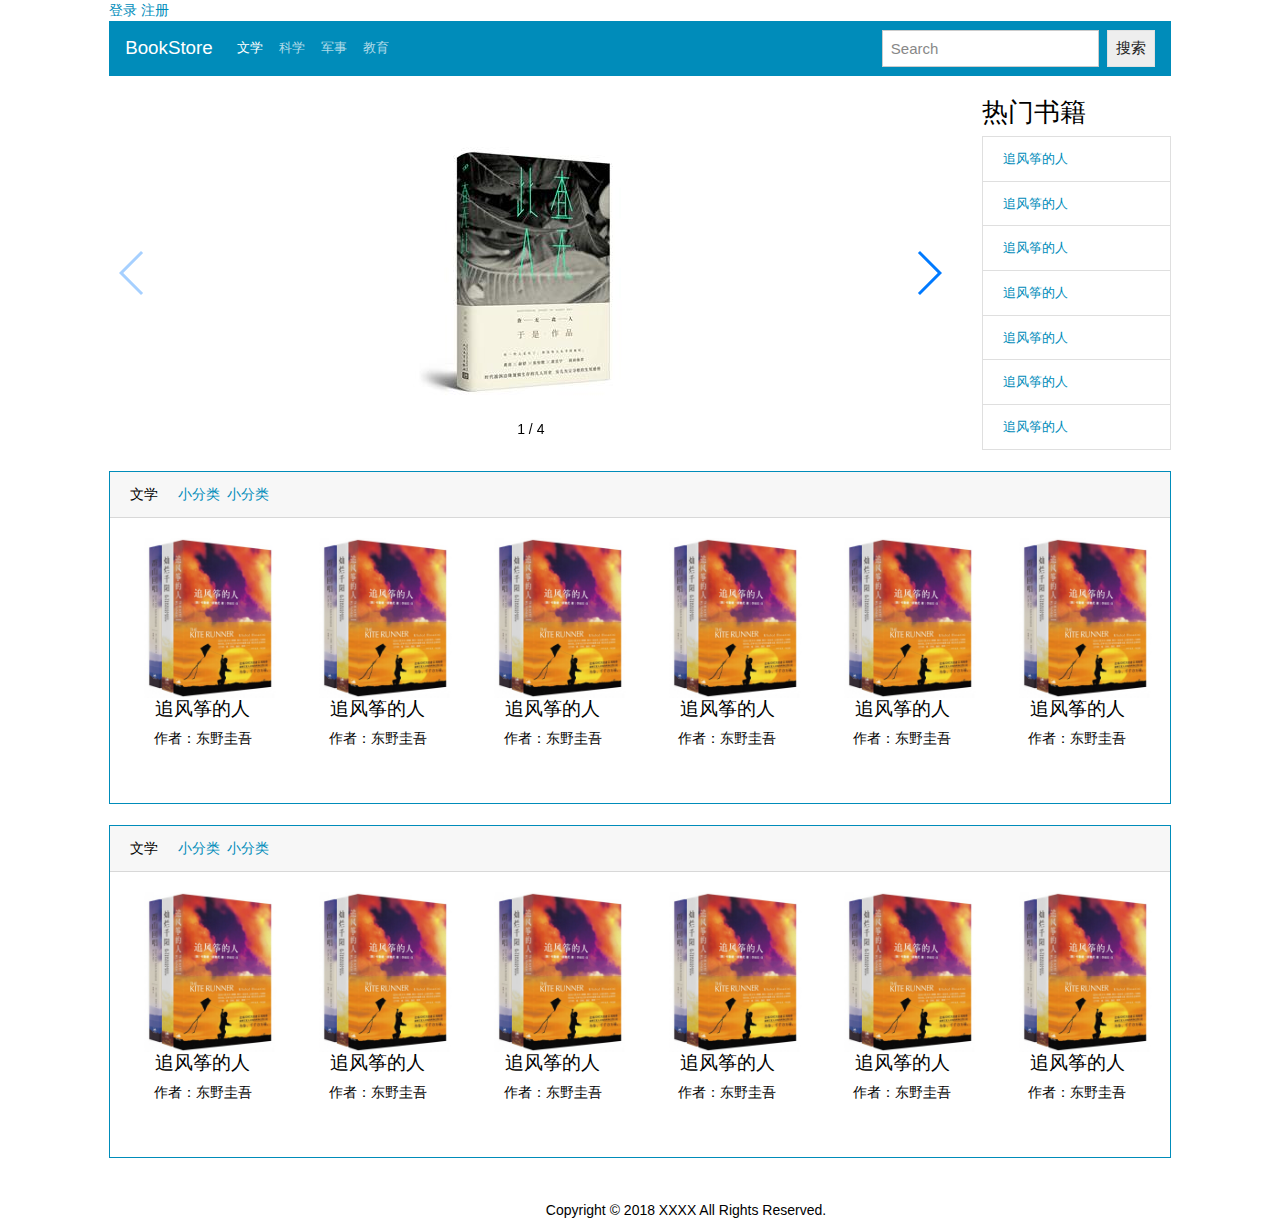
<file: hello_jquery/index.html>
<!DOCTYPE html>
<html>

	<head>
		<meta charset="UTF-8">
		<title></title>
		<link rel="stylesheet" href="css/bootsrap.css" />
		<link rel="stylesheet" type="text/css" href="css/swiper.min.css" />
		<style>
			.thumbnail a img {
				height: 160px;
			}
			
			.thumbnail .caption {
				text-align: center;
				height: 85px;
			}
			
			html,
			body {
				position: relative;
				height: 100%;
			}
			
			body {
				font-family: Helvetica Neue, Helvetica, Arial, sans-serif;
				font-size: 14px;
				color: #000;
				margin: 0;
				padding: 0;
			}
			
			.swiper-container {
				width: 100%;
				height: 100%;
			}
			
			.swiper-slide {
				text-align: center;
				font-size: 18px;
				background: #fff;
				/* Center slide text vertically */
				display: -webkit-box;
				display: -ms-flexbox;
				display: -webkit-flex;
				display: flex;
				-webkit-box-pack: center;
				-ms-flex-pack: center;
				-webkit-justify-content: center;
				justify-content: center;
				-webkit-box-align: center;
				-ms-flex-align: center;
				-webkit-align-items: center;
				align-items: center;
			}
		</style>
	</head>

	<body>
		<div class="bs-docs-section clearfix">
			<div class="row">
				<div class="col-lg-10 offset-1">
					<div class="page-header">
						<a href="${pageContext.request.contextPath}/user/loginPage.do">登录</a>
						<a href="${pageContext.request.contextPath}/user/registerPage.do">注册</a>
					</div>
					<div class="bs-component">
						<nav class="navbar navbar-expand-lg navbar-dark bg-primary">
							<a class="navbar-brand" href="#">BookStore</a>
							<button class="navbar-toggler" type="button" data-toggle="collapse" data-target="#navbarColor01" aria-controls="navbarColor01" aria-expanded="false" aria-label="Toggle navigation">
                  <span class="navbar-toggler-icon"></span>
                </button>

							<div class="collapse navbar-collapse" id="navbarColor01">
								<ul class="navbar-nav mr-auto">
									<li class="nav-item active">
										<a class="nav-link" href="#">文学 <span class="sr-only">(current)</span></a>
									</li>
									<li class="nav-item">
										<a class="nav-link" href="#">科学</a>
									</li>
									<li class="nav-item">
										<a class="nav-link" href="#">军事</a>
									</li>
									<li class="nav-item">
										<a class="nav-link" href="#">教育</a>
									</li>
								</ul>
								<form class="form-inline my-2 my-lg-0">
									<input class="form-control mr-sm-2" type="text" placeholder="Search">
									<button class="btn btn-secondary my-2 my-sm-0" type="submit">搜索</button>
								</form>
							</div>
						</nav>
					</div>
				</div>
			</div>
		</div>
		<br />
		<div class="bs-docs-section">

			<div class="row">
				<div class="col-lg-8 offset-1">
					<div class="swiper-container">
						<div class="swiper-wrapper">
							<div class="swiper-slide"><img src="img/1.jpg"></div>
							<div class="swiper-slide"><img src="img/2.jpg"></div>
							<div class="swiper-slide"><img src="img/3.jpg"></div>
							<div class="swiper-slide"><img src="img/4.jpg"></div>
						</div>
						<!-- Add Pagination -->
						<div class="swiper-pagination"></div>
						<!-- Add Arrows -->
						<div class="swiper-button-next"></div>
						<div class="swiper-button-prev"></div>
					</div>
				</div>

				<div class="col-md-2 my-col-right">
					<div class="panel panel-default">
						<div class="panel-heading">
							<h3 class="panel-title">热门书籍</h3>
						</div>
						<!-- <div class="panel-body"> -->
						<ul class="list-group">
							<li class="list-group-item">
								<a href="${pageContext.request.contextPath}/book/${book.id}.html">追风筝的人</a>
							</li>
							<li class="list-group-item">
								<a href="${pageContext.request.contextPath}/book/${book.id}.html">追风筝的人</a>
							</li>
							<li class="list-group-item">
								<a href="${pageContext.request.contextPath}/book/${book.id}.html">追风筝的人</a>
							</li>
							<li class="list-group-item">
								<a href="${pageContext.request.contextPath}/book/${book.id}.html">追风筝的人</a>
							</li>
							<li class="list-group-item">
								<a href="${pageContext.request.contextPath}/book/${book.id}.html">追风筝的人</a>
							</li>
							<li class="list-group-item">
								<a href="${pageContext.request.contextPath}/book/${book.id}.html">追风筝的人</a>
							</li>
							<li class="list-group-item">
								<a href="${pageContext.request.contextPath}/book/${book.id}.html">追风筝的人</a>
							</li>
						</ul>
						<!-- </div> -->
					</div>
				</div>
			</div>
			<br />
			<div class="row">
				<div class="col-lg-10 offset-1">
					<div class="bs-component">
						<div class="card border-primary">
							<div class="card-header">文学 &nbsp;&nbsp;&nbsp;
								<a href="#"><span class="label label-default text-right">小分类</span></a>&nbsp;
								<a href="#"><span class="label label-default text-right">小分类</span></a>
							</div>

							<div class="card-body">
								<div class="row">
									<div class="col-lg-2">
										<div class="thumbnail">
											<a href="#"><img src="img/aa.jpg" alt="${book.name }"></a>
											<div class="caption">
												<h5>追风筝的人</h5>
												<p>作者：东野圭吾</p>
											</div>
										</div>
									</div>
									<div class="col-lg-2">
										<div class="thumbnail">
											<a href="#"><img src="img/aa.jpg" alt="${book.name }"></a>
											<div class="caption">
												<h5>追风筝的人</h5>
												<p>作者：东野圭吾</p>
											</div>
										</div>
									</div>
									<div class="col-lg-2">
										<div class="thumbnail">
											<a href="#"><img src="img/aa.jpg" alt="${book.name }"></a>
											<div class="caption">
												<h5>追风筝的人</h5>
												<p>作者：东野圭吾</p>
											</div>
										</div>
									</div>
									<div class="col-lg-2">
										<div class="thumbnail">
											<a href="#"><img src="img/aa.jpg" alt="${book.name }"></a>
											<div class="caption">
												<h5>追风筝的人</h5>
												<p>作者：东野圭吾</p>
											</div>
										</div>
									</div>
									<div class="col-lg-2">
										<div class="thumbnail">
											<a href="#"><img src="img/aa.jpg" alt="${book.name }"></a>
											<div class="caption">
												<h5>追风筝的人</h5>
												<p>作者：东野圭吾</p>
											</div>
										</div>
									</div>
									<div class="col-lg-2">
										<div class="thumbnail">
											<a href="#"><img src="img/aa.jpg" alt="${book.name }"></a>
											<div class="caption">
												<h5>追风筝的人</h5>
												<p>作者：东野圭吾</p>
											</div>
										</div>
									</div>
								</div>
							</div>
						</div>
					</div>
				</div>
			</div>
			<br />
			<div class="row">
				<div class="col-lg-10 offset-1">
					<div class="bs-component">
						<div class="card border-primary">
							<div class="card-header">文学 &nbsp;&nbsp;&nbsp;
								<a href="#"><span class="label label-default text-right">小分类</span></a>&nbsp;
								<a href="#"><span class="label label-default text-right">小分类</span></a>
							</div>

							<div class="card-body">
								<div class="row">
									<div class="col-lg-2">
										<div class="thumbnail">
											<a href="#"><img src="img/aa.jpg" alt="${book.name }"></a>
											<div class="caption">
												<h5>追风筝的人</h5>
												<p>作者：东野圭吾</p>
											</div>
										</div>
									</div>
									<div class="col-lg-2">
										<div class="thumbnail">
											<a href="#"><img src="img/aa.jpg" alt="${book.name }"></a>
											<div class="caption">
												<h5>追风筝的人</h5>
												<p>作者：东野圭吾</p>
											</div>
										</div>
									</div>
									<div class="col-lg-2">
										<div class="thumbnail">
											<a href="#"><img src="img/aa.jpg" alt="${book.name }"></a>
											<div class="caption">
												<h5>追风筝的人</h5>
												<p>作者：东野圭吾</p>
											</div>
										</div>
									</div>
									<div class="col-lg-2">
										<div class="thumbnail">
											<a href="#"><img src="img/aa.jpg" alt="${book.name }"></a>
											<div class="caption">
												<h5>追风筝的人</h5>
												<p>作者：东野圭吾</p>
											</div>
										</div>
									</div>
									<div class="col-lg-2">
										<div class="thumbnail">
											<a href="#"><img src="img/aa.jpg" alt="${book.name }"></a>
											<div class="caption">
												<h5>追风筝的人</h5>
												<p>作者：东野圭吾</p>
											</div>
										</div>
									</div>
									<div class="col-lg-2">
										<div class="thumbnail">
											<a href="#"><img src="img/aa.jpg" alt="${book.name }"></a>
											<div class="caption">
												<h5>追风筝的人</h5>
												<p>作者：东野圭吾</p>
											</div>
										</div>
									</div>
								</div>
							</div>
						</div>
					</div>
				</div>
			</div>
			<br />
			<br />
			<div class="row">
				<div class="col-lg-6 offset-5">
					<span class="text-center">Copyright &copy; 2018 XXXX All Rights Reserved.</span>
				</div>
			</div>
			<script type="text/javascript" src="js/swiper.min.js"></script>
			<script>
				var swiper = new Swiper('.swiper-container', {
					pagination: {
						el: '.swiper-pagination',
						type: 'fraction',
					},
					navigation: {
						nextEl: '.swiper-button-next',
						prevEl: '.swiper-button-prev',
					},
				});
			</script>
	</body>

</html>
</file>
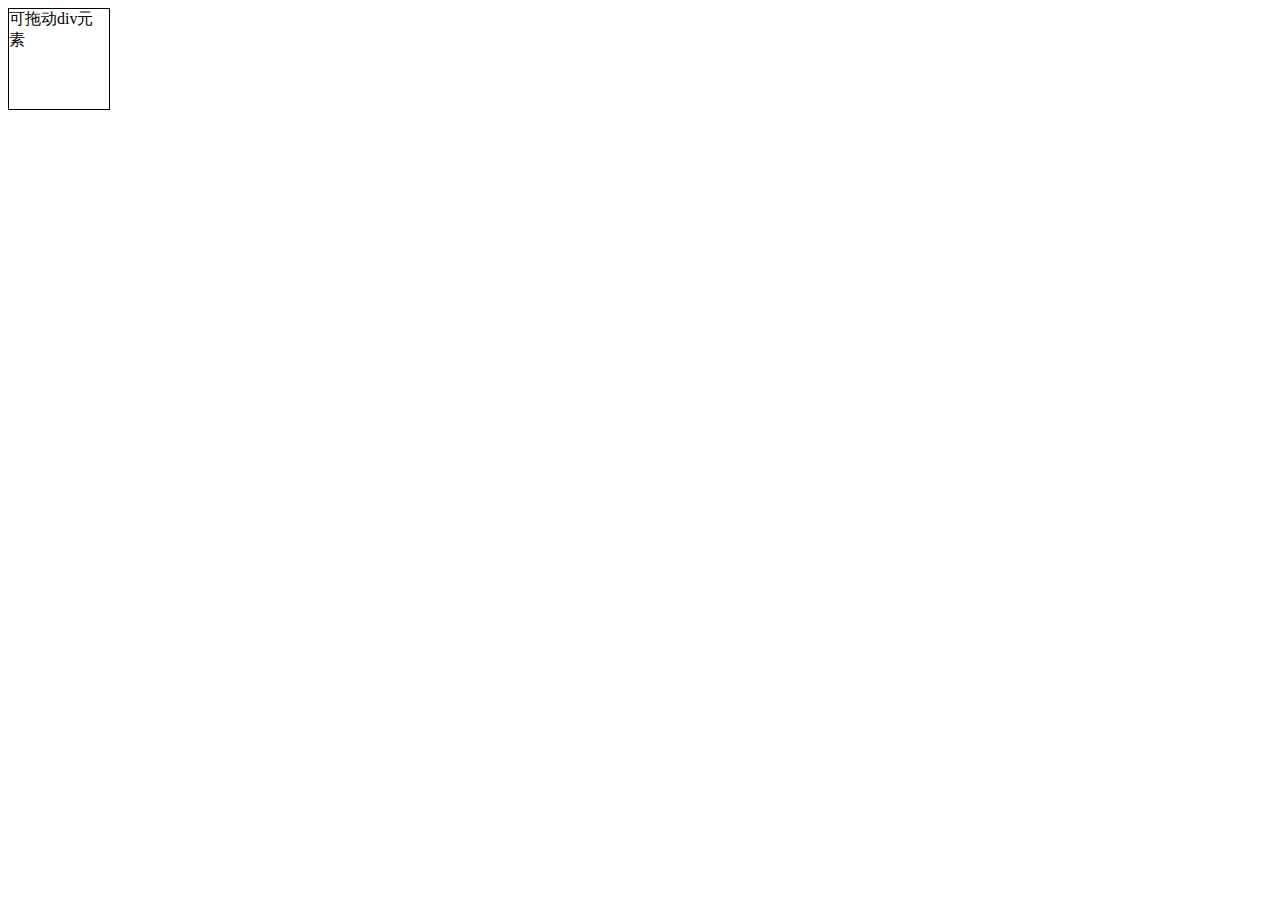
<file: hello_jquery/aaaa.html>
<!DOCTYPE html>
<html>

	<head>
		<meta charset="UTF-8">
		<title></title>
	</head>

	<body>

		<div id='box' style="position:absolute;width:100px;height:100px;background-color:'#ee735c';border: solid 1px black;">
			<div>可拖动div元素</div>
		</div>
		<script>
			var oDiv = document.getElementById('box')
			oDiv.onmousedown = function(ev) {
					var disX = ev.clientX - oDiv.offsetLeft
					var disY = ev.clientY - oDiv.offsetTop

					document.onmousemove = function(ev) {
						var l = ev.clientX - disX
						var t = ev.clientY - disY

						oDiv.style.left = l + 'px'
						oDiv.style.top = t + 'px'
					}
					document.onmouseup = function() {
						document.onmousemove = null;
						document.onmouseup = null
					}
				}
		</script>
	</body>

</html>
</file>
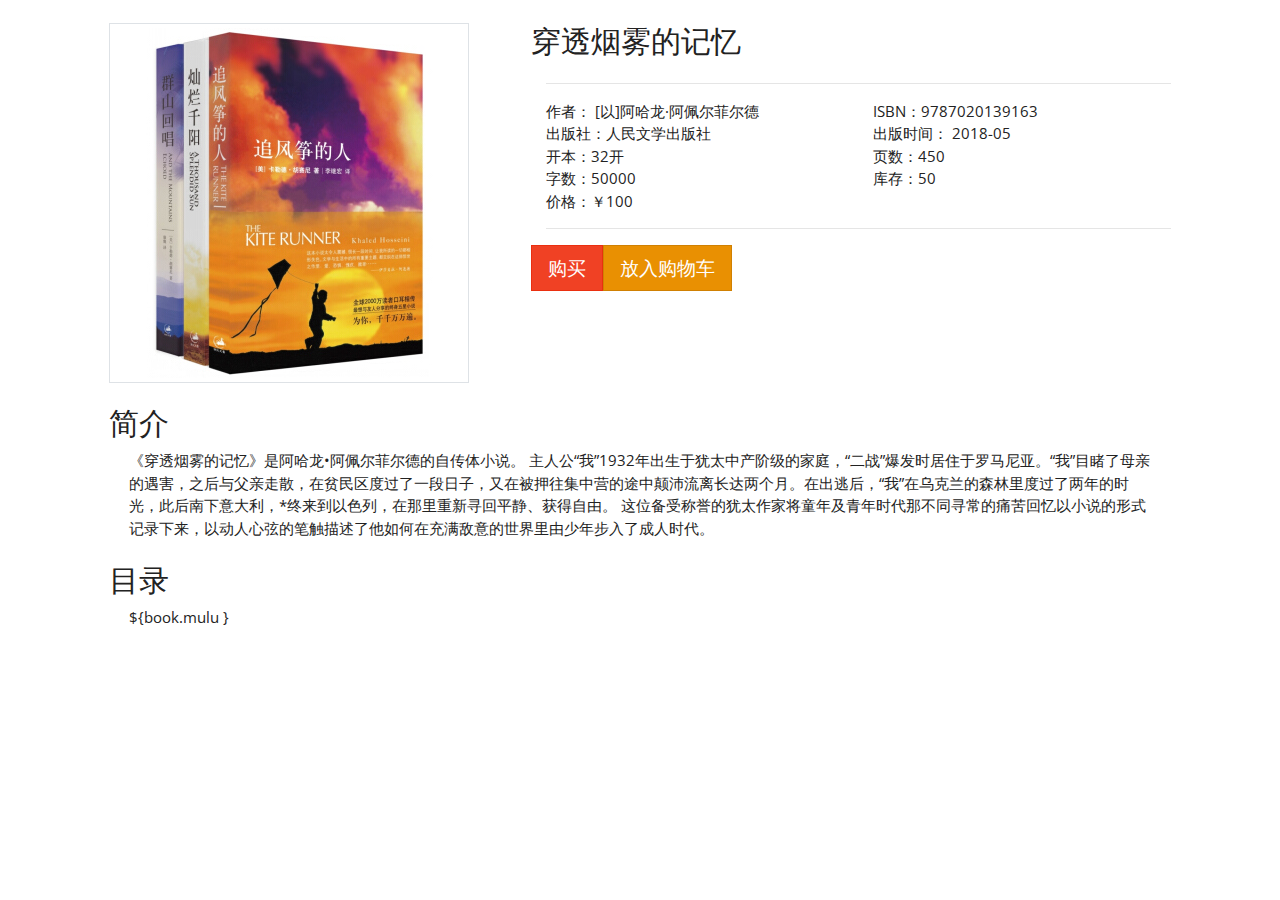
<file: hello_jquery/book.html>
<!DOCTYPE html>
<html>

	<head>
		<meta charset="UTF-8">
		<title></title>
		<link rel="stylesheet" href="css/bootsrap.css" />
	</head>

	<body>
		<br />
		<div class="row">
			<div class="col-lg-4 offset-1">
				<img src="img/aa.jpg" alt="${book.pic}" class="img-thumbnail img-detail">
			</div>
			<div class="col-lg-6">
				<div class="row">
					<h2>穿透烟雾的记忆</h2>
				</div>
				<hr>
				<div class="row">
					<div class="col-md-6 message">作者： [以]阿哈龙·阿佩尔菲尔德</div>
					<div class="col-md-6 message">ISBN：9787020139163</div>
					<div class="col-md-6 message">出版社：人民文学出版社</div>
					<div class="col-md-6 message">
						出版时间： 2018-05
					</div>
					<div class="col-md-6 message">开本：32开</div>
					<div class="col-md-6 message">页数：450</div>
					<div class="col-md-6 message">字数：50000</div>
					<div class="col-md-6 message">库存：50</div>
					<div class="col-md-6 message">
						价格：<span class="price">￥100</span>
					</div>
				</div>
				<hr>
				<div class="row">
					<button type="button" class="btn btn-danger btn-lg glyphicon glyphicon-yen" onclick="goBuy(${book.id })">购买</button>
					<button type="button" class="btn btn-warning btn-lg glyphicon glyphicon-shopping-cart" onclick="addShoppingCart(${book.id })">放入购物车</button>
				</div>
			</div>
		</div>
		<br />
		<div class="row">
			<div class="col-lg-10 offset-1">
				<div class="page-header">
					<h2>简介</h2>
				</div>
				<div style="padding: 0 20px 0 20px;">《穿透烟雾的记忆》是阿哈龙•阿佩尔菲尔德的自传体小说。 主人公“我”1932年出生于犹太中产阶级的家庭，“二战”爆发时居住于罗马尼亚。“我”目睹了母亲的遇害，之后与父亲走散，在贫民区度过了一段日子，又在被押往集中营的途中颠沛流离长达两个月。在出逃后，“我”在乌克兰的森林里度过了两年的时光，此后南下意大利，*终来到以色列，在那里重新寻回平静、获得自由。 这位备受称誉的犹太作家将童年及青年时代那不同寻常的痛苦回忆以小说的形式记录下来，以动人心弦的笔触描述了他如何在充满敌意的世界里由少年步入了成人时代。
				</div>
				<br />
				<div class="page-header">
					<h2>目录</h2>
				</div>
				<div style="padding: 0 20px 0 20px;">${book.mulu }</div>
			</div>
		</div>
		<br />
		<br />
	</body>

</html>
</file>
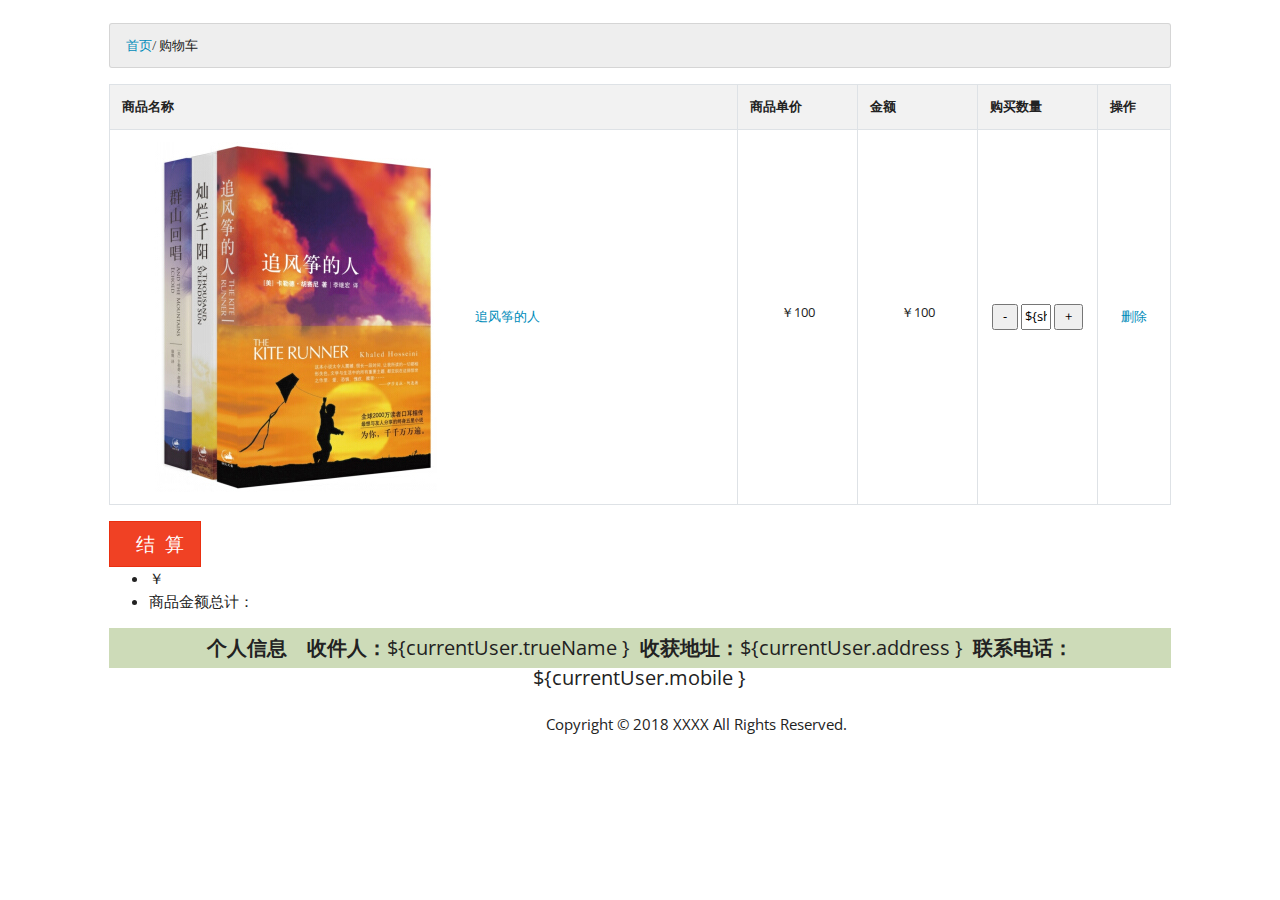
<file: hello_jquery/cart.html>
<!DOCTYPE html>
<html>

	<head>
		<meta charset="UTF-8">
		<title></title>
		<link rel="stylesheet" href="css/bootsrap.css" />
	</head>

	<body>
		<br />
		<div class="row">
			<div class="col-lg-10 offset-1">
				<div class="panel panel-default">
					<ol class="breadcrumb">
						<li>
							<a href="${pageContext.request.contextPath}/">首页</a>
						</li>
						<li>
							/
							<a>购物车</a>
						</li>
					</ol>
					<div class="panel-body">
						<form action="${pageContext.request.contextPath}/order/save.do" method="post">
							<table class="table table-striped table-bordered">
								<tr>
									<th>商品名称</th>
									<th>商品单价</th>
									<th>金额</th>
									<th>购买数量</th>
									<th>操作</th>
								</tr>
								<c:forEach items="${shoppingCart.shoppingCartItems }" var="shoppingCartItem">
									<tr class="bookTr">
										<td class="thumb"><img class="imgs" src="img/aa.jpg" />
											<a href="book_showProduct.action?bookId=${shoppingCartItem.book.id }" target="_blank">追风筝的人</a>
										</td>
										<td class="price" width="120" style="text-align: center; vertical-align: middle;"><span>￥<label
										class="price_" id="price_${shoppingCartItem.book.id }">100</label></span>
										</td>
										<td class="price" width="120" style="text-align: center; vertical-align: middle;"><span>￥<label
										id="bookItem_total_${shoppingCartItem.book.id }">100</label></span>
										</td>
										<td class="number" width="120" style="text-align: center; vertical-align: middle;"><input type="hidden" id="book_id" value="${shoppingCartItem.book.id }" />
											<input class="min" name="" type="button" value=" - " /> <input class="text_box" style="width: 30px; text-align: center" name="" type="text" value="${shoppingCartItem.count }" /> <input class="add" name="" type="button" value=" + " /></td>
										<td class="delete" style="text-align: center; vertical-align: middle;">
											<a href="javascript:removeShopping(${shoppingCartItem.book.id })">删除</a>
										</td>
									</tr>
								</c:forEach>
							</table>
							<button type="submit" class="btn btn-danger btn-lg pull-right">
						<i class="glyphicon glyphicon-play"></i>&nbsp;&nbsp;结&nbsp;&nbsp;算
					</button>
						</form>
					</div>
					<div class="shopping_list_end">

						<ul>
							<li class="shopping_list_end_2">￥<label id="book_total"></label>
							</li>
							<li class="shopping_list_end_3">商品金额总计：</li>
						</ul>
					</div>

					<div style="background-color: #cddbb8; margin-top: 10px; font-size: 20px; height: 40px; text-align: center">
						<div style="padding: 5px;">
							<b>个人信息</b>&nbsp;&nbsp;&nbsp;&nbsp;<b>收件人：</b>${currentUser.trueName }&nbsp;&nbsp;<b>收获地址：</b>${currentUser.address }&nbsp;&nbsp;<b>联系电话：</b>${currentUser.mobile }
						</div>
					</div>
				</div>
			</div>
		</div>
		<br />
		<br />
		<div class="row">
			<div class="col-lg-6 offset-5">
				<span class="text-center">Copyright &copy; 2018 XXXX All Rights Reserved.</span>
			</div>
		</div>
	</body>

</html>
</file>
